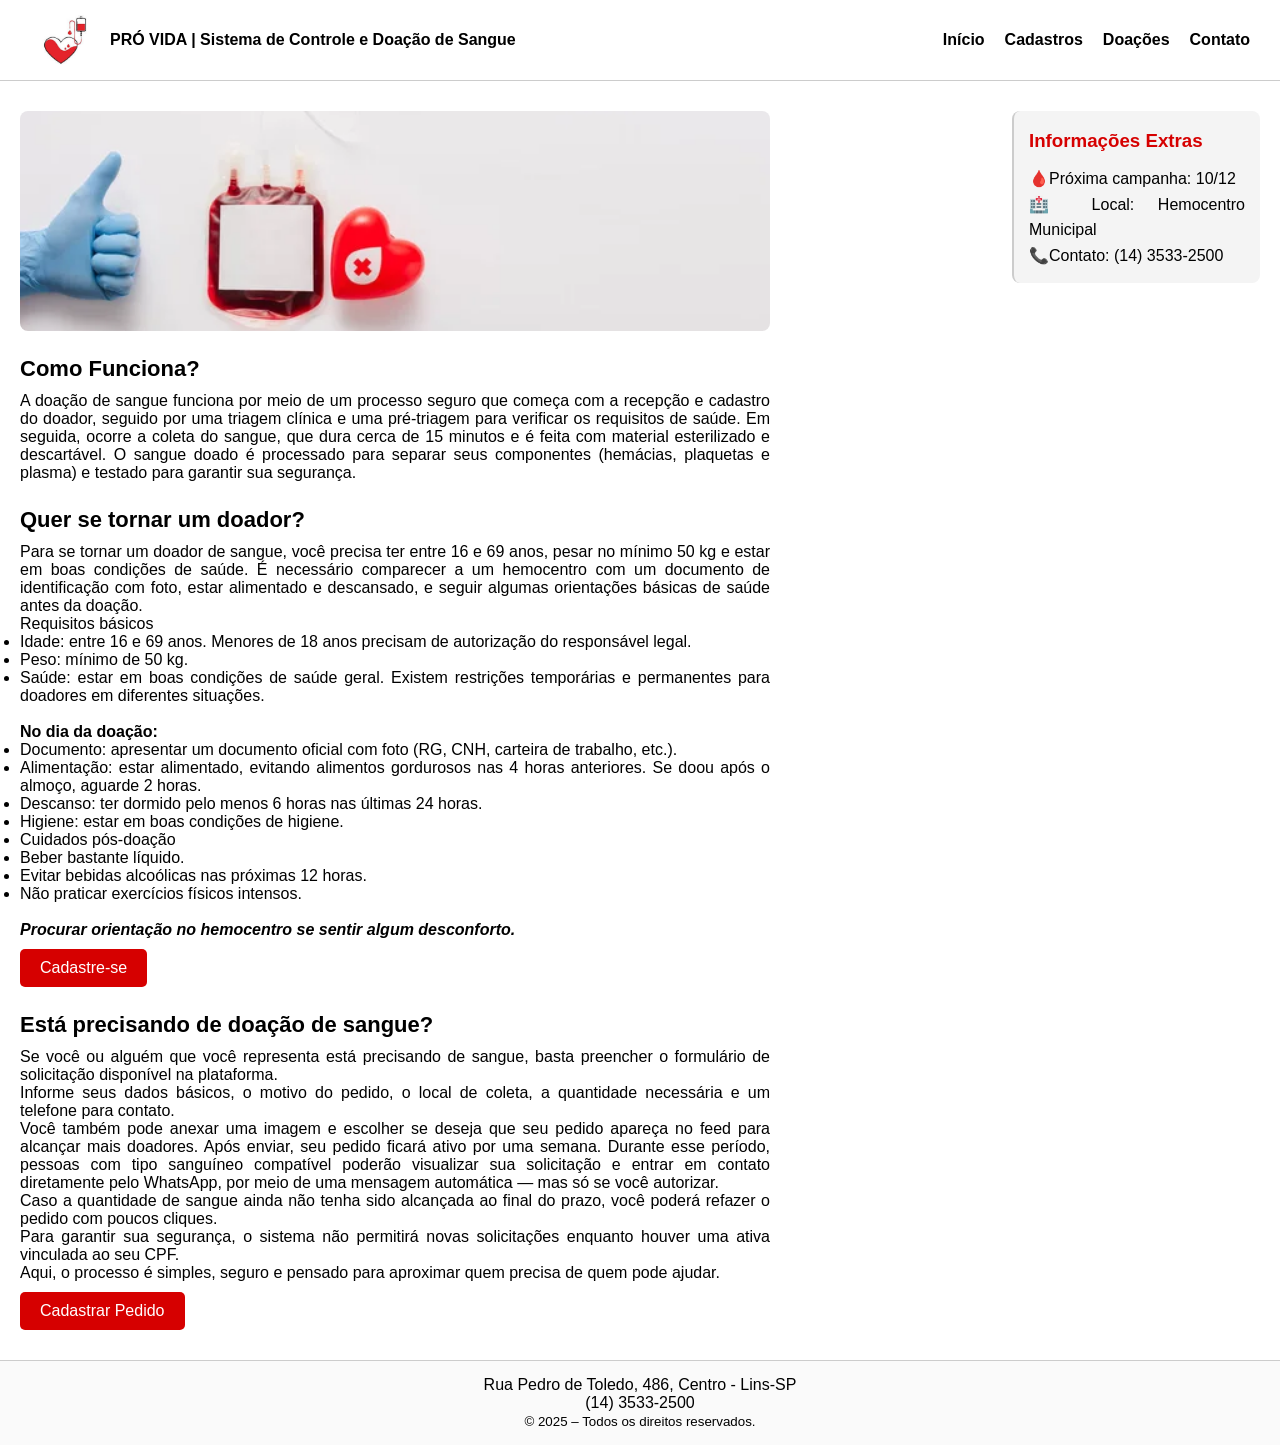
<file: Repositório/Inicial.html>
<!DOCTYPE html>
<html lang="pt-br">
<head>
  <meta charset="UTF-8">
  <meta name="viewport" content="width=device-width, initial-scale=1.0">
  <title>Pró Vida</title>

  <style>
    /* ============================
       RESET E CONFIGURAÇÕES GERAIS
       ============================ */
    * {
      margin: 0;
      padding: 0;
      box-sizing: border-box;
    }

    body {
      font-family: Arial, Helvetica, sans-serif;
      background: #fff;
      color: #000;
      display: flex;
      flex-direction: column;
      min-height: 100vh;
    }

    /* ============================
       CABEÇALHO
       ============================ */
    header {
      display: flex;
      justify-content: space-between;
      align-items: center;
      padding: 15px 30px;
      border-bottom: 1px solid #ccc;
      background: #fff;
      position: relative;
      z-index: 100;
    }

    .logo {
      display: flex;
      align-items: center;
      gap: 10px;
      font-weight: bold;
    }

    .logo img {
      width: 70px;
      height: 50px;
    }

    /* ============================
       MENU HAMBÚRGUER SEM SCRIPT
       (checkbox hack)
       ============================ */

    /* Checkbox escondido */
    #menu-toggle {
      display: none;
    }

    /* Ícone hambúrguer */
    .hamburger {
      font-size: 28px;
      cursor: pointer;
      display: none; /* aparece só no celular */
      user-select: none;
    }

    /* Menu em desktop */
    nav {
      display: flex;
      gap: 20px;
    }

    nav a {
      text-decoration: none;
      font-weight: bold;
      color: #000;
    }

    nav a:hover {
      color: #d60000;
    }

    /* ============================
       CONTEÚDO PRINCIPAL
       ============================ */
    main {
      display: flex;
      justify-content: space-between;
      align-items: flex-start;
      padding: 30px 20px;
      gap: 20px;  /* Espaço controlado manualmente */
      text-align: justify;
    }

    .content {
      flex: 1;          /* ocupa o restante */
      max-width: 750px; /* garante leitura confortável */
    }

    /* Banner */
    .banner {
      width: 100%;
      height: 220px;
      background: #ccc url('topoteste.jpg') center/cover no-repeat;
      border-radius: 8px;
      margin-bottom: 20px;
    }

    h2 {
      text-align: left;
      margin-top: 25px;
      margin-bottom: 10px;
      font-size: 22px;
    }

    .btn {
      display: inline-block;
      background: #d60000;
      color: #fff;
      padding: 10px 20px;
      margin-top: 10px;
      border-radius: 5px;
      text-decoration: none;
    }

    .btn:hover {
      background: #b00000;
    }

    /* ============================
       ASIDE DIREITA
       ============================ */
    aside.right {
      width: 20%;                 /* sempre 20% da largura */
      background: #f4f4f4;        /* cinza claro */
      padding: 15px;
      border-left: 2px solid #ccc;
      border-radius: 8px;
      line-height: 1.6;
    }

    aside.right h3 {
      color: #d60000;
      margin-bottom: 10px;
      text-align: left;
    }

    aside.right ul {
      list-style: none;
    }

    /* ============================
       RODAPÉ
       ============================ */
    footer {
      text-align: center;
      border-top: 1px solid #ccc;
      padding: 15px;
      background: #fafafa;
      margin-top: auto;
    }

    /* ======================================
       RESPONSIVIDADE PARA CELULAR
       ====================================== */
    @media (max-width: 900px) {

      /* Ícone do menu aparece */
      .hamburger {
        display: block;
      }

      /* Menu some no mobile */
      nav {
        display: block;
        position: absolute;
        top: 65px;
        right: 20px;
        background: white;
        width: 180px;
        padding: 15px;
        border-radius: 10px;
        box-shadow: 0 0 10px rgba(0,0,0,0.15);
        opacity: 0;
        transform: translateY(-10px);
        pointer-events: none;
        transition: 0.3s;
      }

      nav a {
        display: block;
        padding: 10px 0;
        border-bottom: 1px solid #eee;
      }

      /* Quando o checkbox está marcado, o menu aparece */
      #menu-toggle:checked ~ nav {
        opacity: 1;
        pointer-events: auto;
        transform: translateY(0);
      }

      /* Conteúdo principal mais estreito */
      main {
        flex-direction: column;
      }

      /* Aside vira bloco */
      aside.right {
        width: 100%;
        margin-top: 20px;
      }
    }
  </style>
</head>

<body>

  <!-- ========== CABEÇALHO ========== -->
  <header>

    <div class="logo">
      <img src="icone.png.jpg" alt="Ícone de sangue">
      <span>PRÓ VIDA | Sistema de Controle e Doação de Sangue</span>
    </div>

    <!-- Checkbox do menu (invisível) -->
    <input type="checkbox" id="menu-toggle">

    <!-- Ícone hambúrguer -->
    <label for="menu-toggle" class="hamburger">☰</label>

    <!-- Menu sem script -->
    <nav>
      <a href="#inicio">Início</a>
      <a href="#doadores">Cadastros</a>
      <a href="#pedidos">Doações</a>
      <a href="#contato">Contato</a>
    </nav>

  </header>

  <!-- ========== CONTEÚDO ========== -->
  <main>

    <div class="content">

      <div class="banner" id="inicio"></div>

      <h2>Como Funciona?</h2>
           <p>A doação de sangue funciona por meio de um processo seguro que começa com a recepção e cadastro do doador, seguido por uma triagem clínica e uma pré-triagem para verificar os requisitos de saúde. Em seguida, ocorre a coleta do sangue, que dura cerca de 15 minutos e é feita com material esterilizado e descartável. O sangue doado é processado para separar seus componentes (hemácias, plaquetas e plasma) e testado para garantir sua segurança. </p>
           
      <h2 id="doadores">Quer se tornar um doador?</h2>
      <p> Para se tornar um doador de sangue, você precisa ter entre 16 e 69 anos, pesar no mínimo 50 kg e estar em boas condições de saúde. É necessário comparecer a um hemocentro com um documento de identificação com foto, estar alimentado e descansado, e seguir algumas orientações básicas de saúde antes da doação. 
      <br>Requisitos básicos</br>
       <ul>
        <li>Idade: entre 16 e 69 anos. Menores de 18 anos precisam de autorização do responsável legal.</li>
        <li>Peso: mínimo de 50 kg.</li>
        <li>Saúde: estar em boas condições de saúde geral. Existem restrições temporárias e permanentes para doadores em diferentes situações. </li></ul>
        <ul>
          <br><b>No dia da doação:</b>
        <li>Documento: apresentar um documento oficial com foto (RG, CNH, carteira de trabalho, etc.).</li>
        <li>Alimentação: estar alimentado, evitando alimentos gordurosos nas 4 horas anteriores. Se doou após o almoço, aguarde 2 horas.</li>
        <li>Descanso: ter dormido pelo menos 6 horas nas últimas 24 horas.</li>
        <li>Higiene: estar em boas condições de higiene. </li>
        <li>Cuidados pós-doação</li>
        <li>Beber bastante líquido.</li>
        <li>Evitar bebidas alcoólicas nas próximas 12 horas.</li>
        <li>Não praticar exercícios físicos intensos.</li>
        <br><b><i>Procurar orientação no hemocentro se sentir algum desconforto.</i></b>
       </ul> </p>
      <a href="#" class="btn">Cadastre-se</a>

      <h2 id="pedidos">Está precisando de doação de sangue?</h2>
      <p>Se você ou alguém que você representa está precisando de sangue, basta preencher o formulário de solicitação disponível na plataforma. 
      <br>Informe seus dados básicos, o motivo do pedido, o local de coleta, a quantidade necessária e um telefone para contato. 
      <br>Você também pode anexar uma imagem e escolher se deseja que seu pedido apareça no feed para alcançar mais doadores. Após enviar, seu pedido ficará ativo por uma semana. Durante esse período, pessoas com tipo sanguíneo compatível poderão visualizar sua solicitação e entrar em contato diretamente pelo WhatsApp, por meio de uma mensagem automática — mas só se você autorizar.
      <br>Caso a quantidade de sangue ainda não tenha sido alcançada ao final do prazo, você poderá refazer o pedido com poucos cliques. 
      <br>Para garantir sua segurança, o sistema não permitirá novas solicitações enquanto houver uma ativa vinculada ao seu CPF.
      <br>  Aqui, o processo é simples, seguro e pensado para aproximar quem precisa de quem pode ajudar.</p>
      <a href="#" class="btn">Cadastrar Pedido</a>
    </div>

    <!-- ========== ASIDE DIREITA ========== -->
    <aside class="right">
      <h3>Informações Extras</h3>
      <ul>
        <li>🩸Próxima campanha: 10/12</li>
        <li>🏥 Local: Hemocentro Municipal</li>
        <li>📞Contato: (14) 3533-2500</li>
      </ul>
    </aside>

  </main>

  <!-- ========== RODAPÉ ========== -->
  <footer id="contato">
    <p>Rua Pedro de Toledo, 486, Centro - Lins-SP</p>
    <p>(14) 3533-2500</p>
    <small>&copy; 2025 – Todos os direitos reservados.</small>
  </footer>

</body>
</html>
</file>
